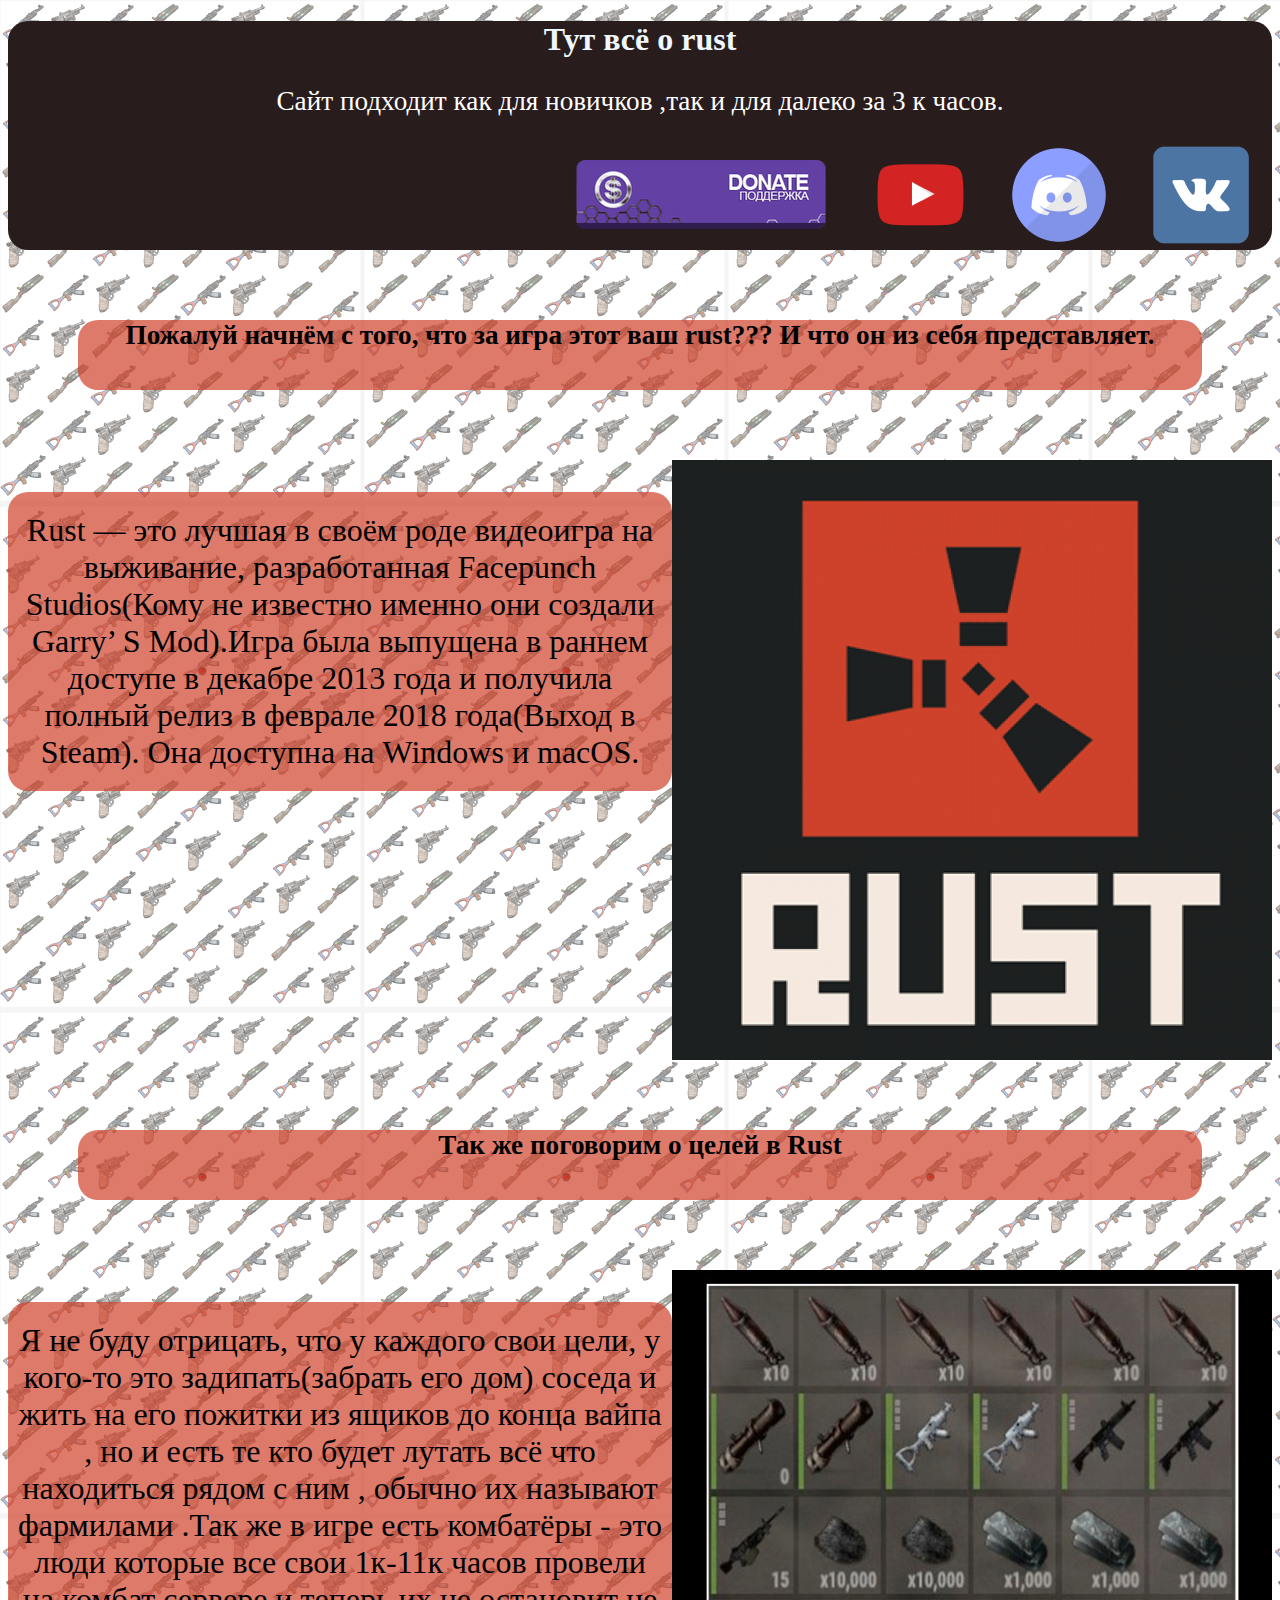
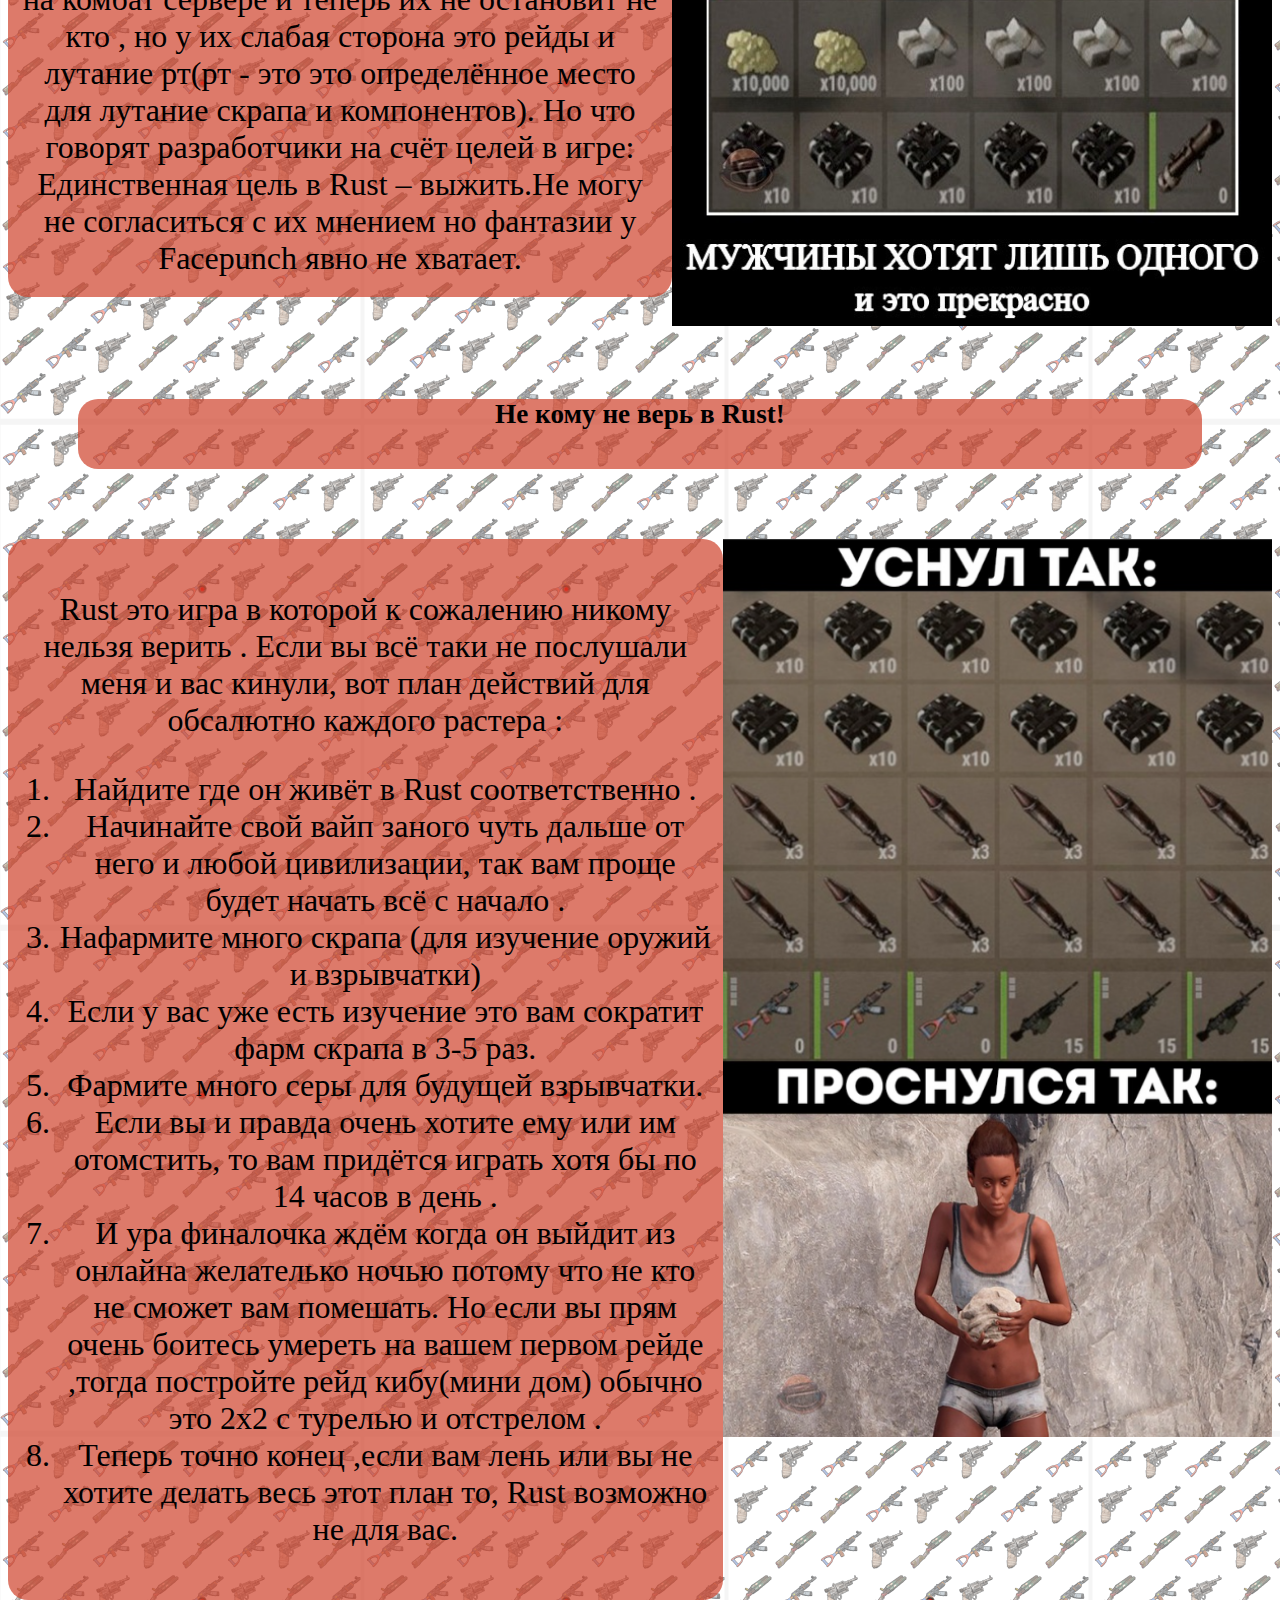
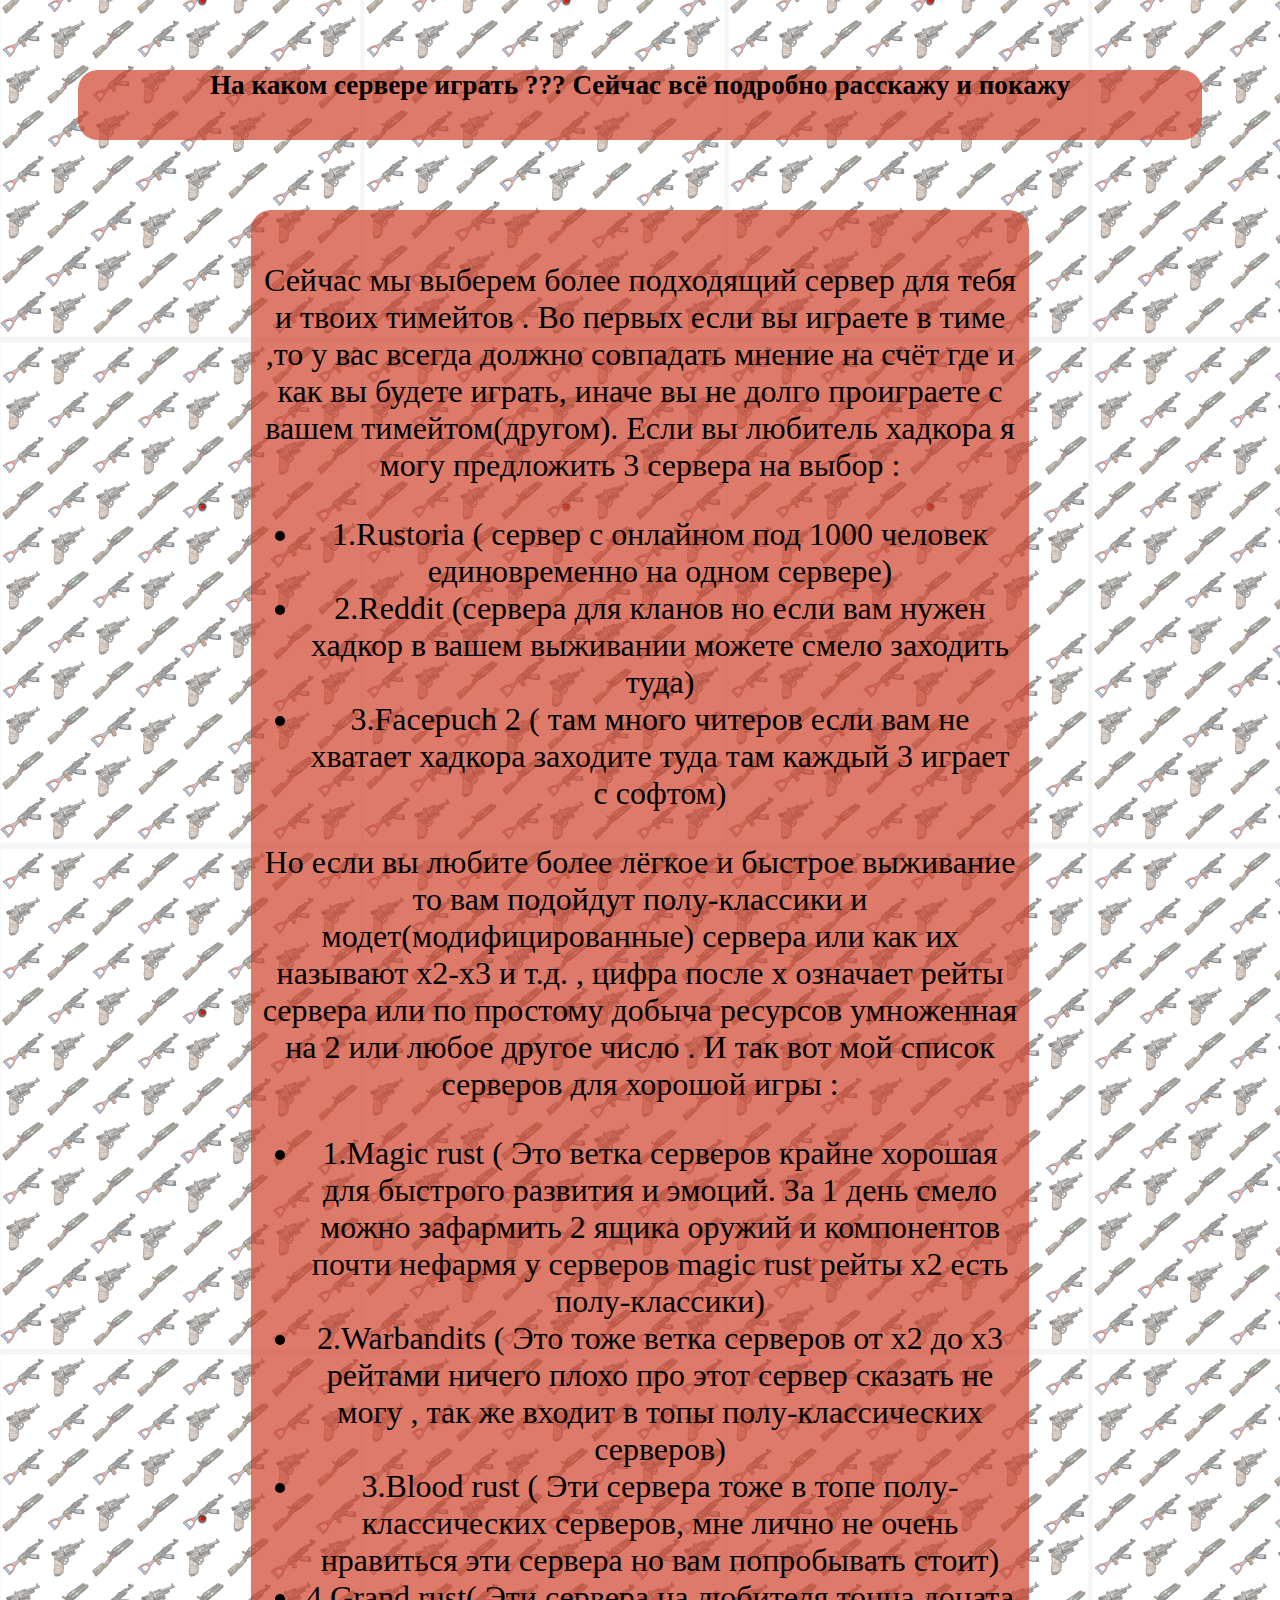
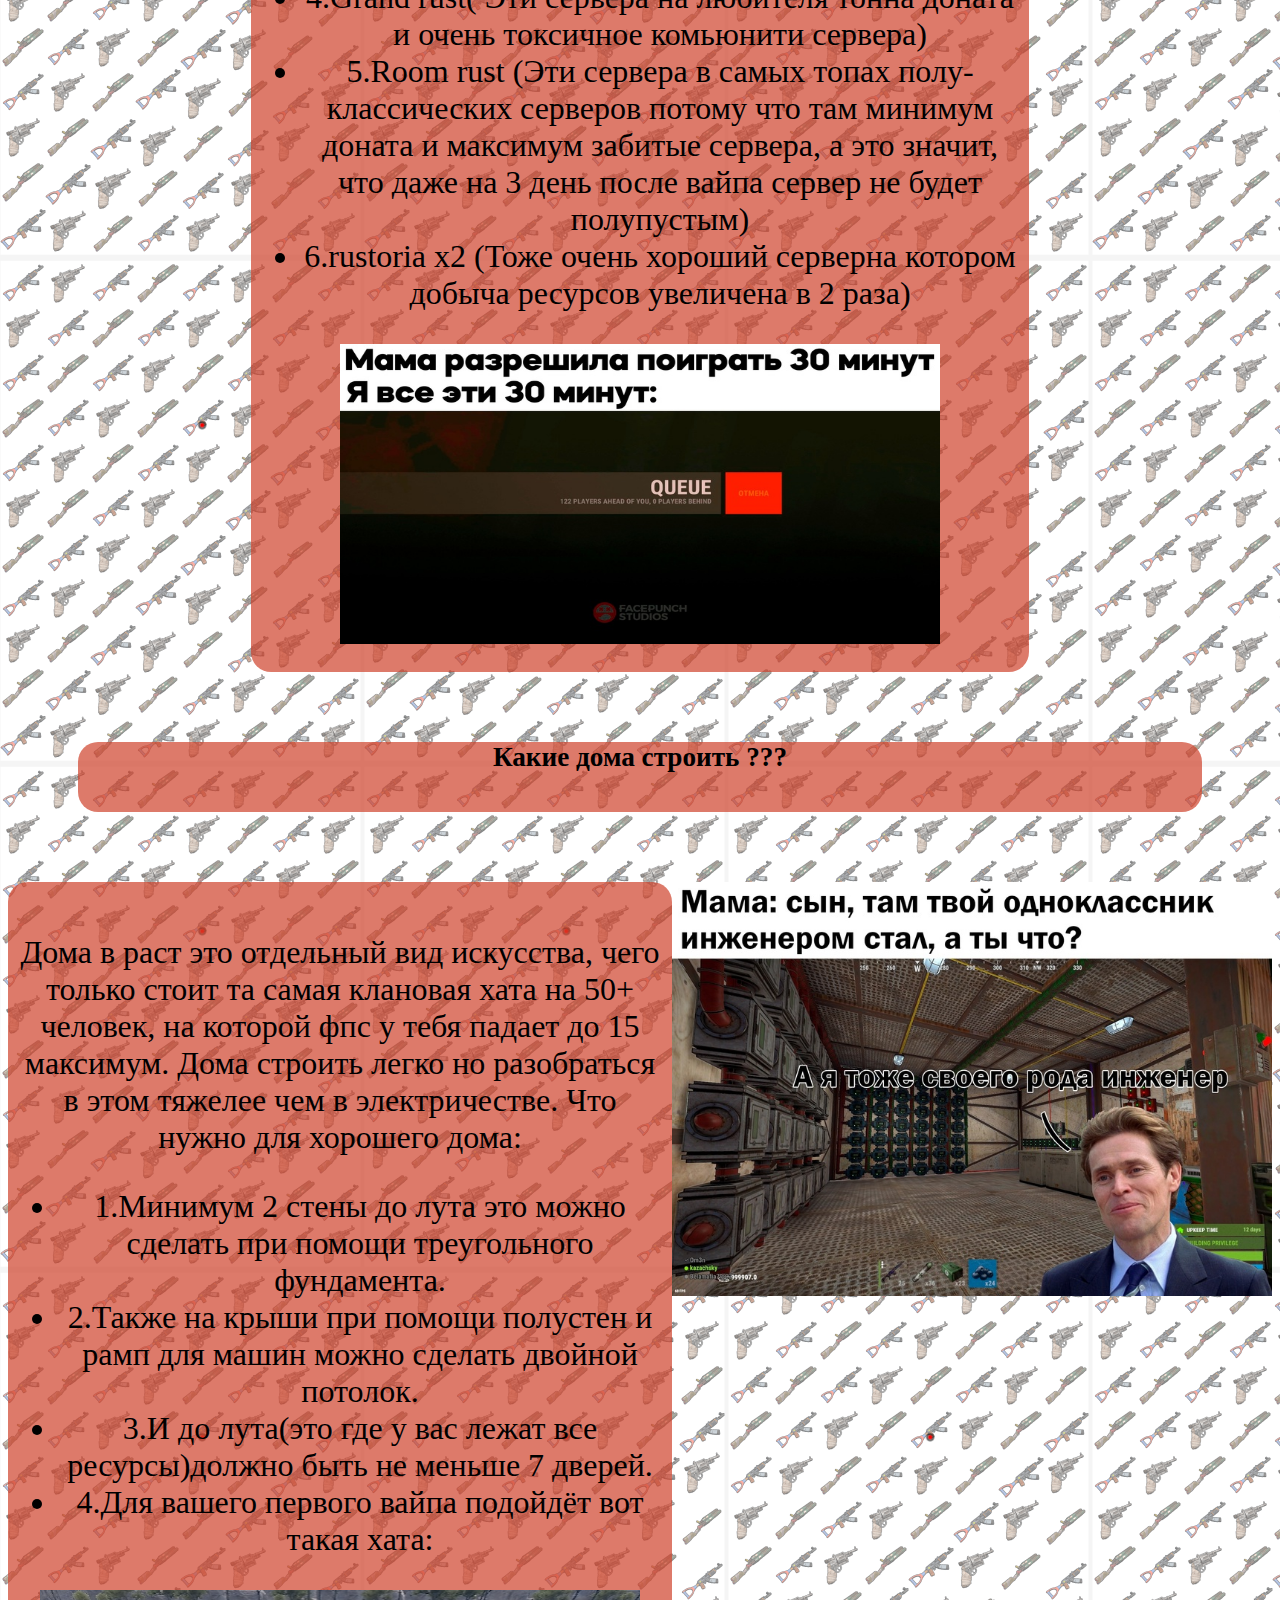
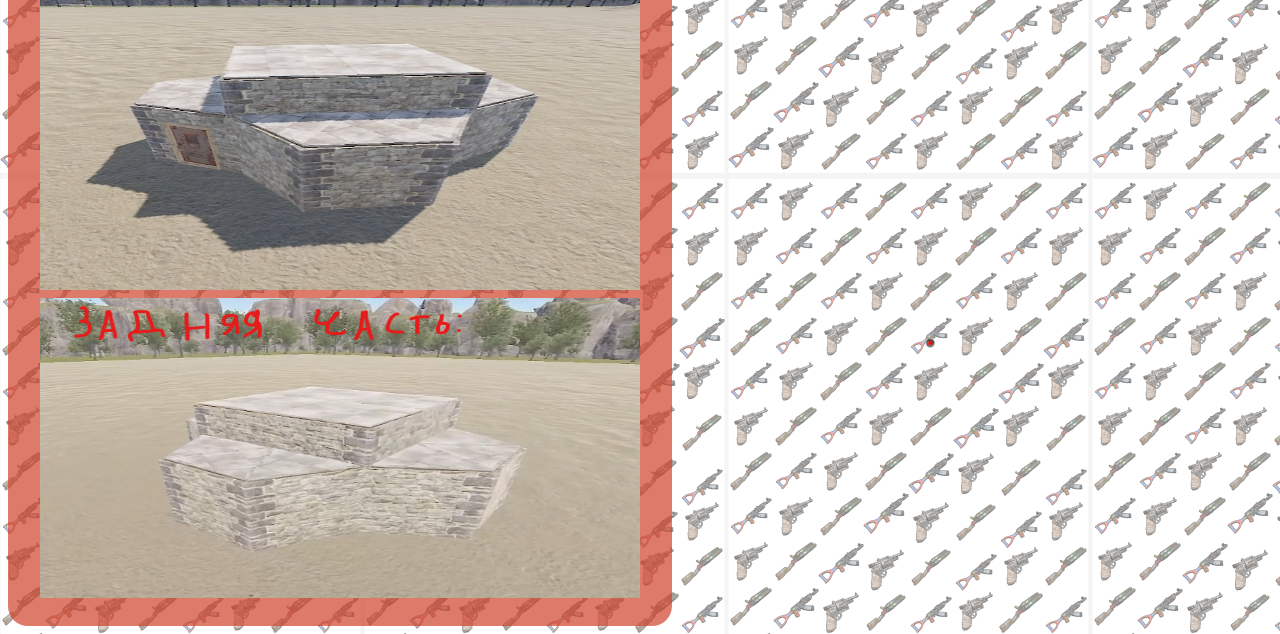
<file: index.html>
<!DOCTYPE html>
<html lang="en">
<head>
    <meta charset="UTF-8">
    <meta name="viewport" content="width=device-width, initial-scale=1.0">
    <title></title>
    <link rel="stylesheet" href="style.css">
</head>
<body>
    <!-- Yandex.Metrika counter -->
<script type="text/javascript" >
   (function(m,e,t,r,i,k,a){m[i]=m[i]||function(){(m[i].a=m[i].a||[]).push(arguments)};
   m[i].l=1*new Date();
   for (var j = 0; j < document.scripts.length; j++) {if (document.scripts[j].src === r) { return; }}
   k=e.createElement(t),a=e.getElementsByTagName(t)[0],k.async=1,k.src=r,a.parentNode.insertBefore(k,a)})
   (window, document, "script", "https://mc.yandex.ru/metrika/tag.js", "ym");

   ym(97020921, "init", {
        clickmap:true,
        trackLinks:true,
        accurateTrackBounce:true,
        webvisor:true
   });
</script>
<noscript><div><img src="https://mc.yandex.ru/watch/97020921" style="position:absolute; left:-9999px;" alt="" /></div></noscript>
<!-- /Yandex.Metrika counter -->
    <header>
        <h1>Тут всё о rust</h1>
        <div></div>
        <p class ="start1">Сайт подходит как для новичков ,так и для далеко за 3 к часов.</p>
        <div></div>
        <nav class ="giper">
            
            <a href="https://www.donationalerts.com/r/fragizz"><img src="ff-transformed.png"></a>
            
            <a href="https://www.youtube.com/channel/UC5U9jMQrbbAnWw-2ZjESZZQ#"><img src="yt.png" alt=""></a>
            
            <a href="https://discord.gg/fmVzP7zB"><img src="ds.png"></a>
            
            <a href="https://vk.com/id678022996"><img src="vk.png"></a>
        </nav>
    </header>
    <main>
        <h2 class = "start2">Пожалуй начнём с того, что за игра этот ваш rust???
            И что он из себя представляет.
        </h2>
        <div class="rust1">
        <p class = "start3">
            
            Rust — это лучшая в своём роде видеоигра на выживание, разработанная Facepunch Studios(Кому не известно именно они 
            создали Garry’ S Mod).Игра была выпущена в раннем доступе в декабре 2013 года и получила полный релиз в феврале 2018 года(Выход в Steam).
             Она доступна на Windows и macOS.
        </p>
        <img src="RUST.png" >
        </div>
        <h2 class ="start2">Так же поговорим о целей в Rust</h2>
        <div class ="rust1">
        <p class ="start3">
            Я не буду отрицать, что у каждого свои цели, у кого-то это задипать(забрать его дом) соседа и жить на 
            его пожитки из ящиков до конца вайпа , но и есть те кто будет лутать всё что находиться рядом с ним , 
            обычно их называют фармилами .Так же в игре есть комбатёры - это люди которые все свои 1к-11к часов провели 
            на комбат сервере и теперь их не остановит не кто  , но у их слабая сторона это рейды и лутание рт(рт - это это 
            определённое место для лутание скрапа и компонентов). Но что говорят разработчики на счёт целей в игре: Единственная 
            цель в Rust – выжить.Не могу не согласиться с их мнением но фантазии у Facepunch явно не хватает.</p>
            <img src="hotait.jpg" >
            </div>
        <h2 class = "start2">Не кому не верь в Rust!</h2>
        <div class = "rust1">
            <div class="start3">
                <p >
                    Rust это игра в которой к сожалению никому нельзя верить . Если вы всё таки не послушали меня и вас кинули, 
                    вот план действий для обсалютно каждого растера : </p>
                    <ol>
                    <li>Найдите где он живёт в Rust соответственно .</li>
                    <li>Начинайте свой вайп заного чуть дальше от него и любой цивилизации, так вам проще будет начать всё с начало .</li>
                    <li>Нафармите много скрапа (для изучение оружий и взрывчатки)</li>
                    <li>Если у вас уже есть изучение это вам сократит фарм скрапа в 3-5 раз.</li>
                    <li>Фармите много серы для будущей взрывчатки.</li>
                    <li>Если вы и правда очень хотите ему или им отомстить, то вам придётся играть хотя бы по 14 часов в день .</li>
                    <li>И ура финалочка ждём когда он выйдит из онлайна желателько ночью потому что не кто не сможет вам помешать. Но если вы прям очень
                        боитесь умереть на вашем первом рейде ,тогда постройте рейд кибу(мини дом) обычно это 2х2 с турелью и отстрелом .</li>
                    <li>Теперь точно конец ,если вам лень или вы не хотите делать весь этот план то, Rust возможно не для вас.</li> 
                </ol>
            </div>
            <img src="jiiiiza.png" >
            </div>
                </div>
                <h2 class ="start2">На каком сервере играть ???
                    Сейчас всё подробно расскажу и покажу</h2>
            <div class = "rust1">
                <div class = "start3">
                <p>
                    Сейчас мы выберем более подходящий сервер для тебя и твоих тимейтов .
                    Во первых если вы играете в тиме ,то у вас всегда должно совпадать мнение на счёт где и как вы будете играть,
                    иначе вы не долго проиграете с вашем тимейтом(другом). Если вы любитель хадкора я могу предложить 3 сервера на выбор :
                    <ul>
                        <li>1.Rustoria ( сервер с онлайном под 1000 человек единовременно на одном сервере)</li>
                        <li>2.Reddit (сервера для кланов но если вам нужен хадкор в вашем выживании можете смело заходить туда)</li>
                        <li>3.Facepuch 2 ( там много читеров если вам не хватает хадкора заходите туда там каждый 3 играет с софтом)</li>
                    </ul>
                    Но если вы любите более лёгкое и быстрое выживание то вам подойдут полу-классики и модет(модифицированные) 
                    сервера или как их называют х2-х3 и т.д. , цифра после х означает рейты сервера или по простому добыча ресурсов 
                    умноженная на 2 или любое другое число . И так вот мой список серверов для хорошой игры :
                </p>
                
                <ul>
                    <li>1.Magic rust ( Это ветка серверов крайне хорошая для быстрого развития и эмоций. 
                        За 1 день смело можно зафармить 2 ящика оружий и компонентов почти нефармя у серверов magic rust рейты х2 есть полу-классики)</li>
                    <li>2.Warbandits ( Это тоже ветка серверов от x2 до х3 рейтами ничего плохо про этот 
                        сервер сказать не могу , так же входит в топы полу-классических серверов)</li>
                    <li>3.Blood rust ( Эти сервера тоже в топе полу-классических серверов, мне лично не очень
                         нравиться эти сервера но вам попробывать стоит)</li>
                    <li>4.Grand rust( Эти сервера на любителя тонна доната и очень токсичное комьюнити сервера)</li>
                    <li>5.Room rust (Эти сервера в самых топах полу-классических серверов потому что там минимум 
                        доната и максимум забитые сервера, а это значит, что даже на 3 день после вайпа сервер не будет полупустым)</li>
                    <li>6.rustoria x2 (Тоже очень хороший серверна котором добыча ресурсов увеличена в 2 раза)</li>
                </ul>
                <img src="ochered.jpg" >
                </div>
            </div>
            <h2 class = "start2">Какие дома строить ???</h2>
                <div class ="rust1">
                    <div class="start3">
                        <p>
                        Дома в раст это отдельный вид искусства, чего только стоит та самая клановая хата на 50+ человек, на которой фпс у тебя падает до 15 максимум.
                        Дома строить легко но разобраться в этом тяжелее чем в электричестве.
                        Что нужно для хорошего дома:</p>
                        <ul>
                            <li>1.Минимум 2 стены до лута это можно сделать при помощи треугольного фундамента.</li>
                            <li>2.Также на крыши при помощи полустен и рамп для машин можно сделать двойной потолок.</li>
                            <li>3.И до лута(это где у вас лежат все ресурсы)должно быть не меньше 7 дверей.</li>
                            <li>4.Для вашего первого вайпа подойдёт вот такая хата:</li>
                            
                        </ul>
                        <img src="kiba.png" >
                        <img src="zadnai.png" >
                    </div>
                    <img src="injener.jpg"  class="rust6">
                </div>
    </main>
    
</body>
</html>
</file>
<file: style.css>
.start{
    text-align: center;
font-size: 185%;
color:rgb(0, 0, 0);
background-color:rgb(206, 66, 43,0.7);;
border-radius: 20px; 
height: 150px;
width: 1100PX;


    }
.start1{
    text-align: center;
font-size: 170%;
color:rgb(255, 255, 255);
}
.start2{
    text-align: center;
font-size: 170%;
color:rgb(0, 0, 0);
background-color:rgb(206, 66, 43,0.7);
border-radius: 20px; 
height: 70px;
padding: px;
margin: 70px;
}
.start3{
    text-align: center;
font-size: 200%;
color:rgb(0, 0, 0);
background-color:rgb(206, 66, 43,0.7);;
border-radius: 20px; 
/*height: 270px; */
width: 60%;
padding: 20px 10px;
}

.start3 img{
    width: 300px;
    height: 300px;
}
.start4{
font-size: 180%;
color:rgb(0, 0, 0);
border-radius: 10px; 
height: 700px;
}
.start5{
    font-size: 160%;
color:rgb(0, 0, 0);
background-color:rgb(206, 66, 43,0.7);;
border-radius: 20px; 
height: 780px;
width: 1200px;
}
.start6{
    font-size: 160%;
color:rgb(0, 0, 0);
background-color:rgb(206, 66, 43,0.7);
border-radius: 20px; 
height: 300px;
width: 1200px;
}
body{
    background-image: url(fon.png);
}
h1{
text-align:center;
color:aliceblue;
}
header{
background-color:#281C1C ;
flex-direction: row;
border-radius: 20px;
background-size: 20px 100px;
}
nav a{
color:aliceblue;
border: none;
margin: 0 20px;  
}
nav image{
    height: 70px;
}
h2{
text-align: center;
margin: 5%;
background-color:#CE422B ;
color: black;
border-radius: 20px 
}
.rust{
    display: flex;
    justify-content: space-around;
    
}
.rust1{
    display: flex;
    justify-content: space-around;
    align-items: flex-start;
}
.rust1 img{
    width: 600px;
}
.rust2{
    display: flex;
    justify-content: space-around;
    align-items: start;
    background-color:rgb(206, 66, 43,0.7);
    height: 600px;
    width: 1000px;
    border-radius: 20px;

}

.rust5{
    display: flex;
    justify-content: space-around;;
}
.rust6{
    display: flex;
    justify-content: space-around;;
}
.giper{
    display: flex;
    justify-content: center;
    align-items: center;
    justify-content:flex-end;

}
</file>
